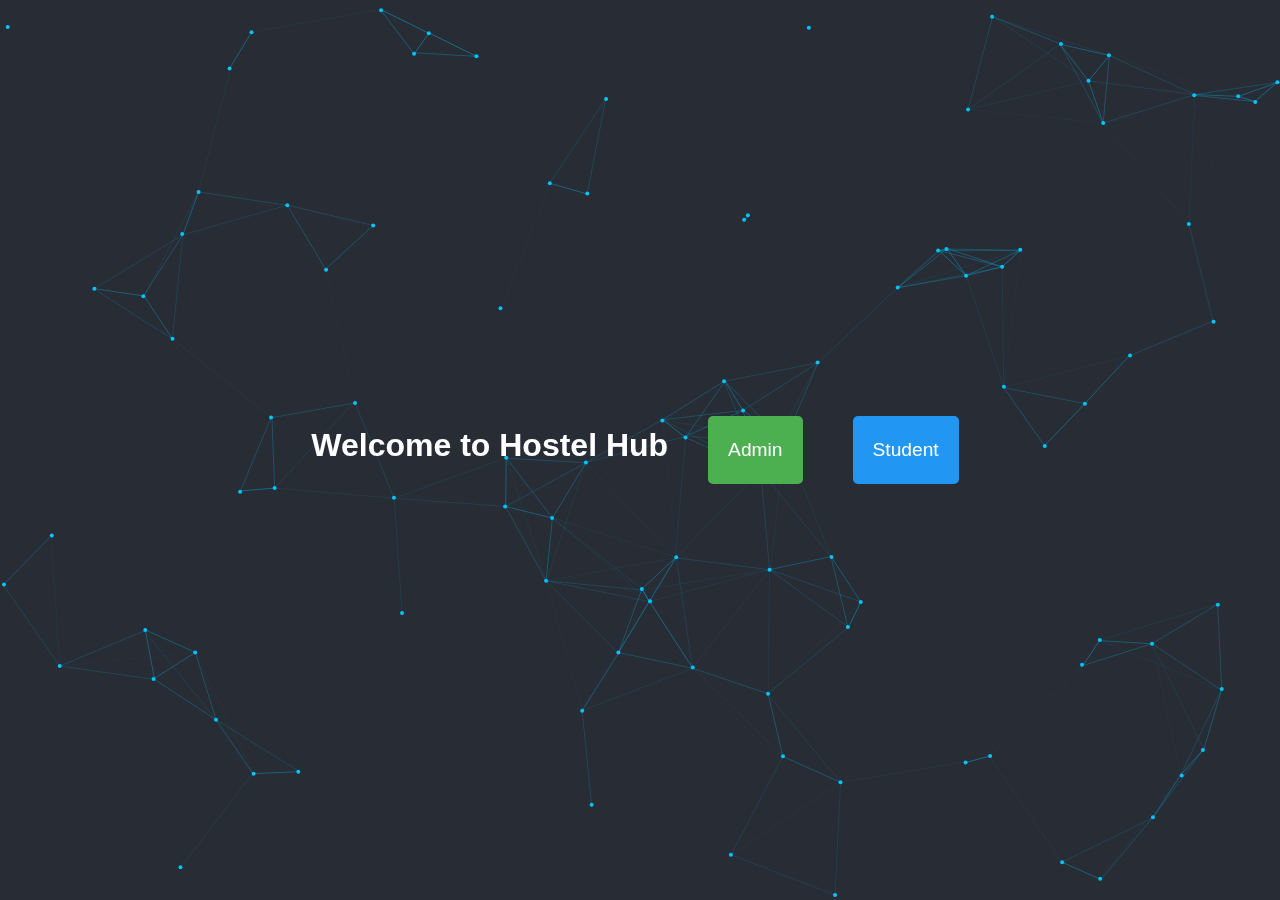
<file: index.html>
<!DOCTYPE html>
<html lang="en">
<head>
    <meta charset="UTF-8">
    <meta name="viewport" content="width=device-width, initial-scale=1.0">
    <title>Hostel Hub - Select Role</title>
    <style>
        /* Basic styling for the landing page */
        body {
            font-family: Arial, sans-serif;
            display: flex;
            align-items: center;
            justify-content: center;
            height: 100vh;
            margin: 0;
            background-color: #0f0f0f00;
        }

        .container {
            text-align: center;
        }

        h1 {
            font-size: 2em;
            margin-bottom: 20px;
            color: #ffffff;
        }

        .btn {
            padding: 10px 20px;
            font-size: 1.2em;
            border: none;
            border-radius: 5px;
            margin: 10px;
            cursor: pointer;
            color: rgb(255, 255, 255);
            transition: background-color 0.3s;
        }

        .admin-btn {
            background-color: #4CAF50;
        }

        .admin-btn:hover {
            background-color: #45a049;
        }

        .student-btn {
            background-color: #2196F3;
        }

        .student-btn:hover {
            background-color: #1e88e5;
        }
    </style>
</head>
<body>

<div class="container">
    <h1>Welcome to Hostel Hub</h1>
    <button onclick="location.href='admin_login.html'" class="btn admin-btn">Admin</button>
    <button onclick="location.href='student_page.html'" class="btn student-btn">Student</button>
</div>

</body>
</html>
<!DOCTYPE html>
<html lang="en">
<head>
    <meta charset="UTF-8">
    <meta name="viewport" content="width=device-width, initial-scale=1.0">
    <title>Page Title</title>
    <link rel="stylesheet" href="styles.css">
</head>
<body>
    <!-- Page content goes here -->
    <script src="background-animation.js"></script>
</body>
</html>
</file>
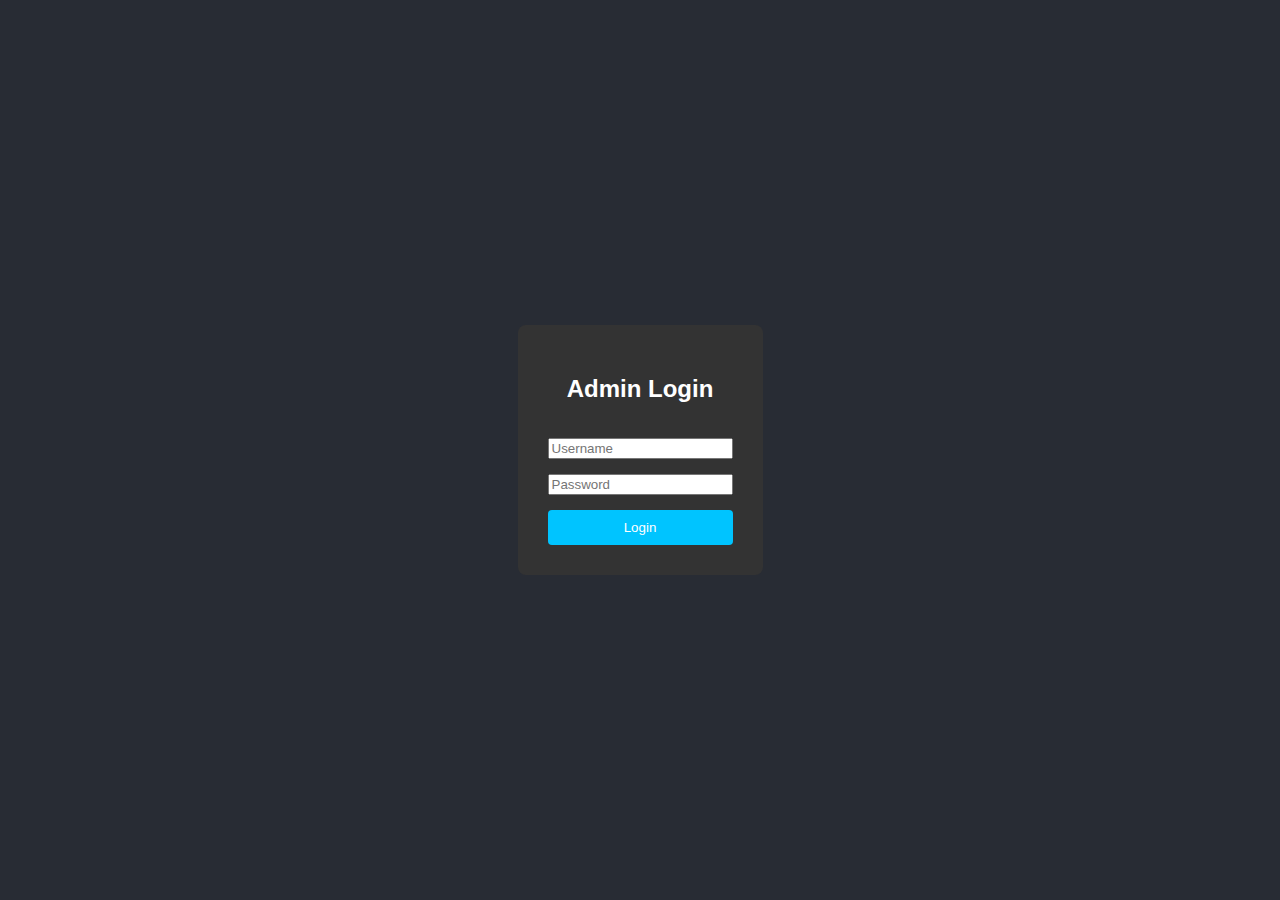
<file: admin_login.html>
<!DOCTYPE html>
<html lang="en">
<head>
    <meta charset="UTF-8">
    <meta name="viewport" content="width=device-width, initial-scale=1.0">
    <title>Admin Login</title>
    <link rel="stylesheet" href="styles.css">
</head>
<body>
    <div class="login-container">
        <h2>Admin Login</h2>
        <input type="text" id="username" placeholder="Username">
        <input type="password" id="password" placeholder="Password">
        <button onclick="login()">Login</button>
    </div>
    <script src="script.js"></script>
</body>
</html>
</file>
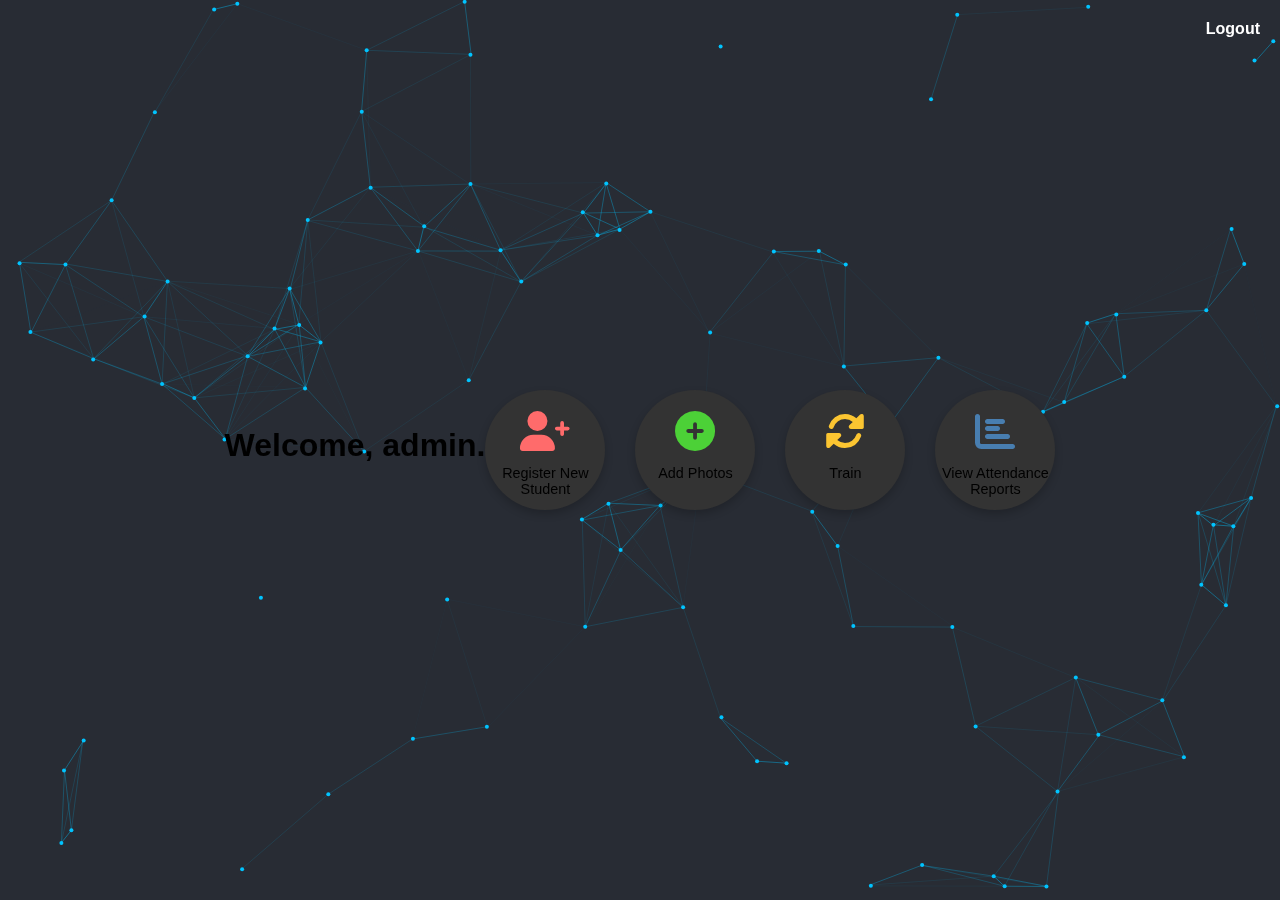
<file: dashboard.html>
<!DOCTYPE html>
<html lang="en">
<head>
    <meta charset="UTF-8">
    <meta name="viewport" content="width=device-width, initial-scale=1.0">
    <title>Admin Dashboard</title>
    <link rel="stylesheet" href="https://cdnjs.cloudflare.com/ajax/libs/font-awesome/6.0.0-beta3/css/all.min.css">
    <link rel="stylesheet" href="styles.css">
</head>
<body>
    <canvas id="background"></canvas>

    <a href="index.html" class="logout">Logout</a>
    <h1>Welcome, admin.</h1>
    <div class="container">
        <a href="register-student.html" class="card">
            <div class="icon register-icon"><i class="fas fa-user-plus"></i></div>
            <p>Register New Student</p>
        </a>
        <a href="#" class="card">
            <div class="icon add-icon"><i class="fas fa-plus-circle"></i></div>
            <p>Add Photos</p>
        </a>
        <a href="#" class="card">
            <div class="icon train-icon"><i class="fas fa-sync-alt"></i></div>
            <p>Train</p>
        </a>
        <a href="#" class="card">
            <div class="icon report-icon"><i class="fas fa-chart-bar"></i></div>
            <p>View Attendance Reports</p>
        </a>
    </div>
    <script src="background.js"></script>
</body>
</html>
<!DOCTYPE html>
<html lang="en">
<head>
    <meta charset="UTF-8">
    <meta name="viewport" content="width=device-width, initial-scale=1.0">
    <title>Page Title</title>
    <link rel="stylesheet" href="styles.css">
</head>
<body>
    <!-- Page content goes here -->
    <script src="background-animation.js"></script>
</body>
</html>
</file>
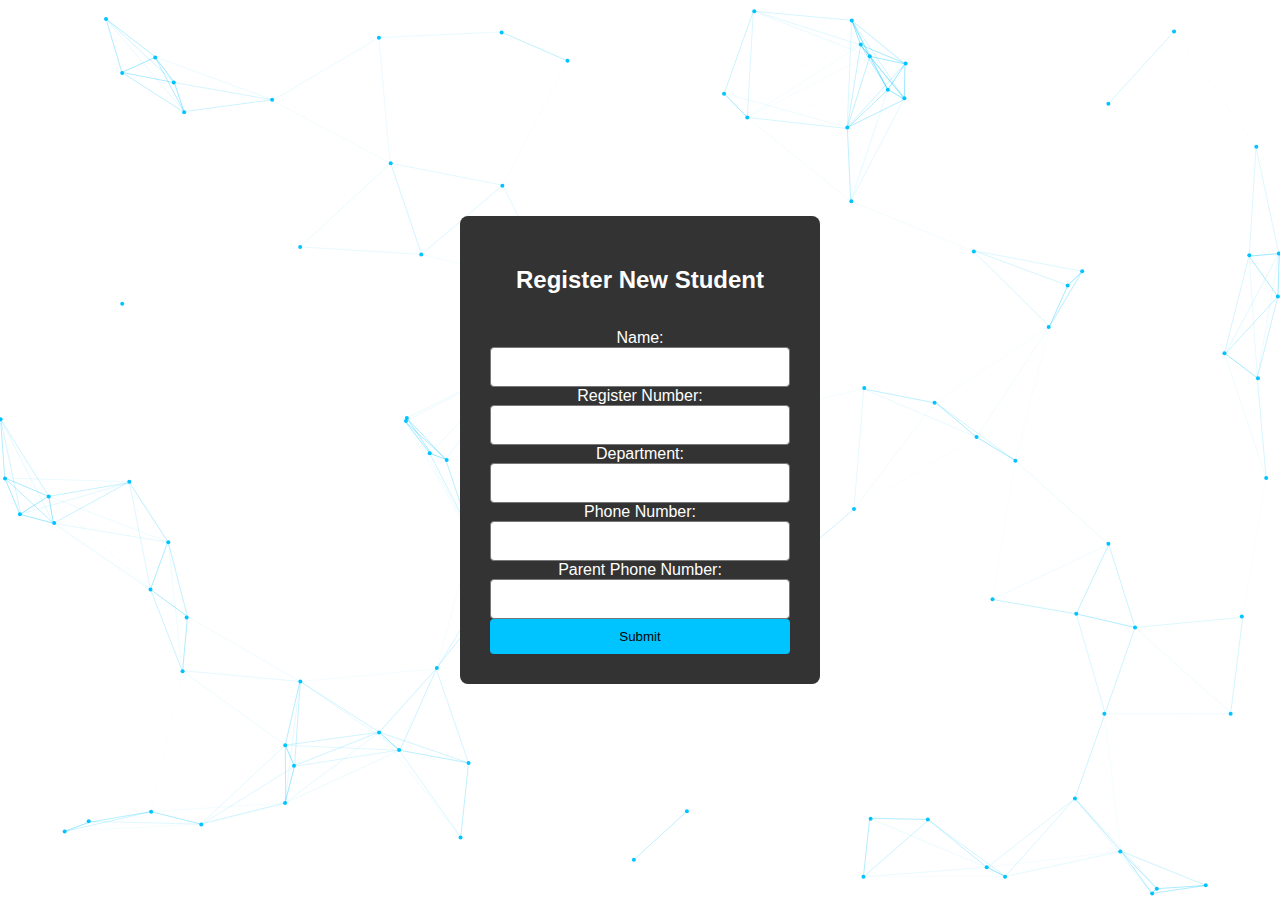
<file: register-student.html>
<!DOCTYPE html>
<html lang="en">
<head>
    <meta charset="UTF-8">
    <meta name="viewport" content="width=device-width, initial-scale=1.0">
    <title>Register New Student</title>
    <link rel="stylesheet" href="https://cdnjs.cloudflare.com/ajax/libs/font-awesome/6.0.0-beta3/css/all.min.css">
    <style>
        /* General Styling */
        body {
            font-family: Arial, sans-serif;
            color: #ffffff;
            display: flex;
            align-items: center;
            justify-content: center;
            height: 100vh;
            margin: 0;
            overflow: hidden;
        }

        /* Canvas Background */
        canvas {
            position: absolute;
            top: 0;
            left: 0;
            width: 100%;
            height: 100%;
            z-index: 0;
        }

        /* Form Container Styling */
        .form-container {
            background-color: #333;
            padding: 30px;
            border-radius: 8px;
            width: 300px;
            display: flex;
            flex-direction: column;
            gap: 15px;
            z-index: 1;
            text-align: center;
        }

        label {
            font-size: 1em;
            text-align: left;
        }

        input[type="text"], input[type="tel"] {
            padding: 10px;
            font-size: 1em;
            border-radius: 4px;
            border: 1px solid #777;
            width: 100%;
            box-sizing: border-box;
        }

        button {
            padding: 10px;
            background-color: #00c4ff;
            color: #030303;
            border: none;
            border-radius: 4px;
            cursor: pointer;
            width: 100%;
        }

        button:hover {
            background-color: #0099cc;
        }
    </style>
</head>
<body>
    <!-- Canvas for Background Animation -->
    <canvas id="background"></canvas>

    <!-- Registration Form -->
    <div class="form-container">
        <h2>Register New Student</h2>
        <form action="submit-student-data.html" method="POST">
            <label for="name">Name:</label>
            <input type="text" id="name" name="name" required>

            <label for="register-number">Register Number:</label>
            <input type="text" id="register-number" name="register-number" required>

            <label for="department">Department:</label>
            <input type="text" id="department" name="department" required>

            <label for="phone">Phone Number:</label>
            <input type="tel" id="phone" name="phone" required pattern="[0-9]{10}" title="Enter a valid 10-digit phone number">

            <label for="phone">Parent Phone Number:</label>
            <input type="tel" id="phone" name="phone" required pattern="[0-9]{10}" title="Enter a valid 10-digit phone number">

            <button type="submit">Submit</button>
        </form>
    </div>

    <!-- JavaScript for Background Animation -->
    <script>
        const canvas = document.getElementById("background");
        const ctx = canvas.getContext("2d");

        // Resize canvas to full screen
        function resizeCanvas() {
            canvas.width = window.innerWidth;
            canvas.height = window.innerHeight;
        }
        window.addEventListener("resize", resizeCanvas);
        resizeCanvas();

        // Particle properties
        const particles = [];
        const particleCount = 100;
        const maxDistance = 150;

        // Particle Class
        class Particle {
            constructor() {
                this.x = Math.random() * canvas.width;
                this.y = Math.random() * canvas.height;
                this.size = 2;
                this.speedX = (Math.random() - 0.5) * 2;
                this.speedY = (Math.random() - 0.5) * 2;
            }

            update() {
                this.x += this.speedX;
                this.y += this.speedY;

                if (this.x < 0 || this.x > canvas.width) this.speedX *= -1;
                if (this.y < 0 || this.y > canvas.height) this.speedY *= -1;
            }

            draw() {
                ctx.fillStyle = "#00c4ff";
                ctx.beginPath();
                ctx.arc(this.x, this.y, this.size, 0, Math.PI * 2);
                ctx.closePath();
                ctx.fill();
            }
        }

        // Create particles
        for (let i = 0; i < particleCount; i++) {
            particles.push(new Particle());
        }

        // Animate particles
        function animate() {
            ctx.clearRect(0, 0, canvas.width, canvas.height);
            particles.forEach((particle, index) => {
                particle.update();
                particle.draw();

                // Draw lines between nearby particles
                for (let j = index + 1; j < particleCount; j++) {
                    const otherParticle = particles[j];
                    const distance = Math.hypot(particle.x - otherParticle.x, particle.y - otherParticle.y);
                    if (distance < maxDistance) {
                        ctx.strokeStyle = "rgba(0, 196, 255, " + (1 - distance / maxDistance) + ")";
                        ctx.lineWidth = 0.5;
                        ctx.beginPath();
                        ctx.moveTo(particle.x, particle.y);
                        ctx.lineTo(otherParticle.x, otherParticle.y);
                        ctx.stroke();
                    }
                }
            });
            requestAnimationFrame(animate);
        }

        animate();
    </script>
</body>
</html>
</file>
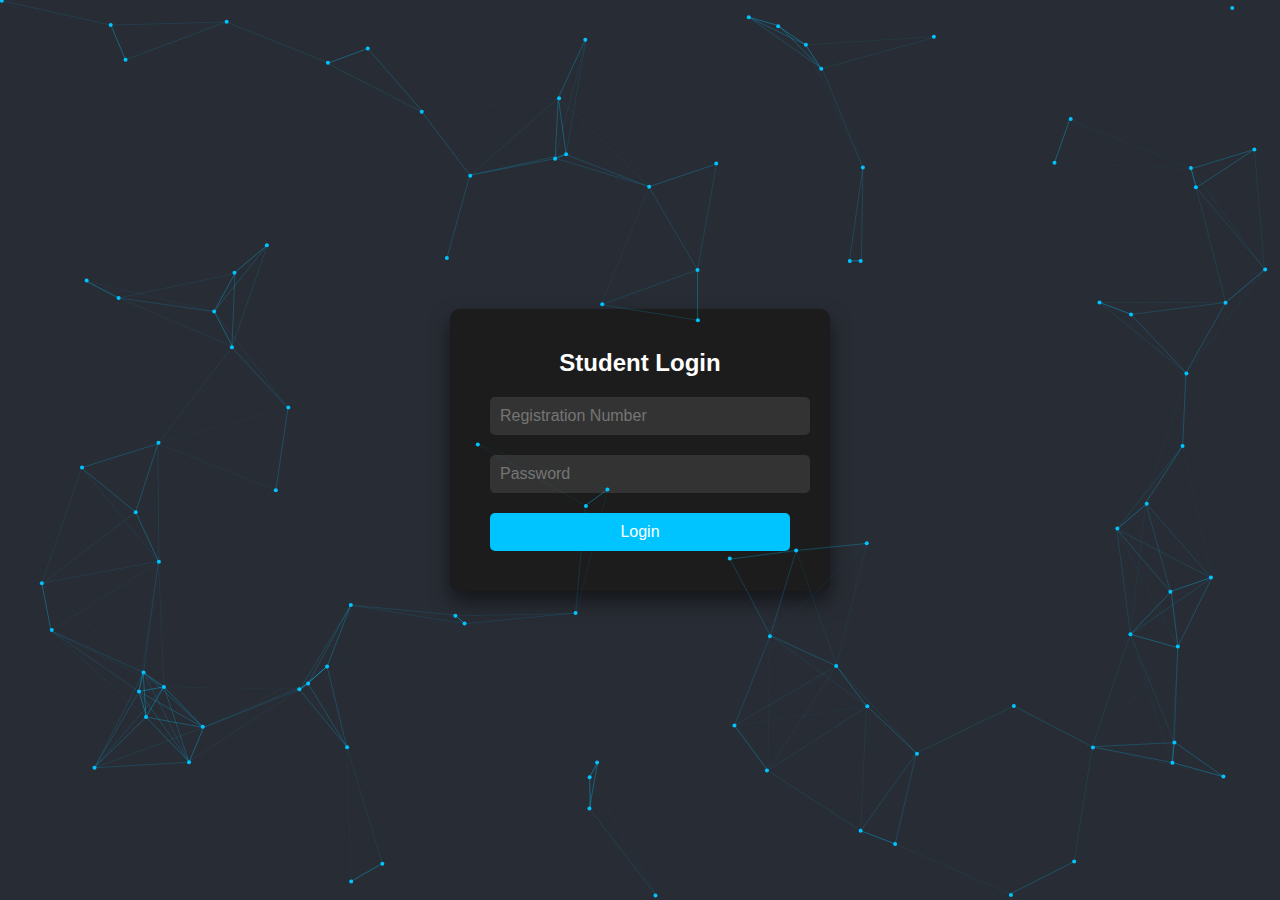
<file: student_page.html>
<!DOCTYPE html>
<html lang="en">
<head>
    <meta charset="UTF-8">
    <meta name="viewport" content="width=device-width, initial-scale=1.0">
    <title>Student Login</title>
    <style>
        body {
            font-family: Arial, sans-serif;
            display: flex;
            justify-content: center;
            align-items: center;
            height: 100vh;
            margin: 0;
            background: #3a3a3a;
        }
        .login-box {
            width: 300px;
            padding: 40px;
            position: relative;
            background: #1c1c1c;
            text-align: center;
            border-radius: 10px;
            box-shadow: 0 10px 20px rgba(0, 0, 0, 0.5);
        }
        .login-box h2 {
            color: #fff;
            margin: 0 0 20px;
        }
        .login-box input[type="text"],
        .login-box input[type="password"] {
            width: 100%;
            padding: 10px;
            margin-bottom: 20px;
            background: #333;
            border: none;
            outline: none;
            color: #fff;
            font-size: 16px;
            border-radius: 5px;
        }
        .login-box button {
            width: 100%;
            padding: 10px;
            background: #00c4ff;
            border: none;
            color: #fff;
            font-size: 16px;
            cursor: pointer;
            border-radius: 5px;
            transition: background 0.3s ease;
        }
        .login-box button:hover {
            background: #009ec3;
        }
    </style>
</head>
<body>
    <div class="login-box">
        <h2>Student Login</h2>
        <form action="student-dashboard.html">
            <input type="text" placeholder="Registration Number" required>
            <input type="password" placeholder="Password" required>
            <button type="submit">Login</button>
        </form>
    </div>
</body>
</html>
<!DOCTYPE html>
<html lang="en">
<head>
    <meta charset="UTF-8">
    <meta name="viewport" content="width=device-width, initial-scale=1.0">
    <title>Page Title</title>
    <link rel="stylesheet" href="styles.css">
</head>
<body>
    <!-- Page content goes here -->
    <script src="background-animation.js"></script>
</body>
</html>
</file>
<file: styles.css>
/* General Styling */
body {
    font-family: Arial, sans-serif;
    margin: 0;
    overflow: hidden;
    display: flex;
    align-items: center;
    justify-content: center;
    height: 100vh;
    background-color: #282c34;
    position: relative;
}

/* Make sure other content is above the canvas */
#background {
    position: absolute;
    top: 0;
    left: 0;
    width: 100%;
    height: 100%;
    z-index: 0;
}

/* Content styling */
.content-container {
    position: relative;
    z-index: 1;
    /* additional styling */
}


/* Login Page Styling */
.login-container {
    display: flex;
    flex-direction: column;
    gap: 15px;
    text-align: center;
    background: #333;
    padding: 30px;
    border-radius: 8px;
    color: #fff;
}

button {
    padding: 10px 20px;
    cursor: pointer;
    background: #00c4ff;
    color: #fff;
    border: none;
    border-radius: 4px;
}

/* Dashboard Page Styling */
canvas {
    position: absolute;
    top: 0;
    left: 0;
    width: 100%;
    height: 100%;
    z-index: 0;
}

h1 {
    font-size: 2em;
    margin-bottom: 30px;
    z-index: 1;
}

.logout {
    position: absolute;
    top: 20px;
    right: 20px;
    color: #fff;
    text-decoration: none;
    font-weight: bold;
    z-index: 1;
}

.container {
    display: flex;
    gap: 30px;
    z-index: 1;
}

.card {
    display: flex;
    flex-direction: column;
    align-items: center;
    background-color: #333;
    border-radius: 50%;
    width: 120px;
    height: 120px;
    color: #000000;
    text-align: center;
    text-decoration: none;
    box-shadow: 0 4px 8px rgba(0, 0, 0, 0.2);
    transition: transform 0.2s;
}

.card:hover {
    transform: scale(1.1);
}

.icon {
    font-size: 2.5em;
    margin-top: 20px;
}

.card p {
    font-size: 0.9em;
    margin-top: 10px;
}

.register-icon {
    color: #ff6b6b;
}

.add-icon {
    color: #4cd137;
}

.train-icon {
    color: #fbc531;
}

.report-icon {
    color: #487eb0;
}
</file>
